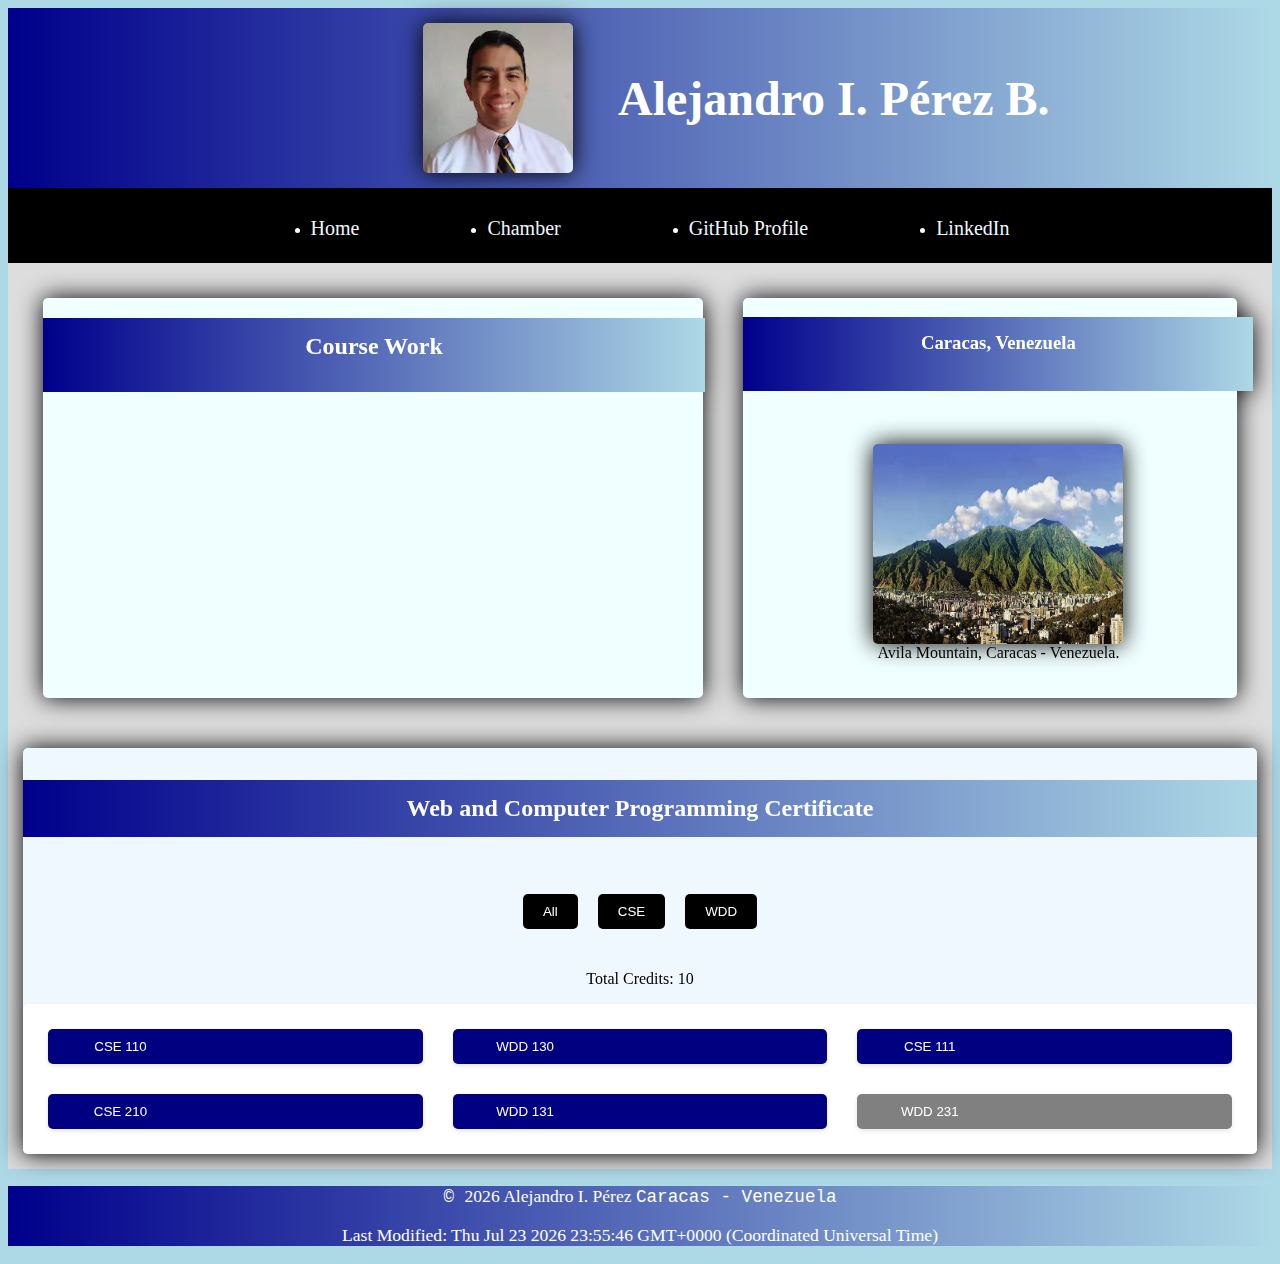
<file: index.html>
<!DOCTYPE html>
<html lang="en">
  <head>
    <meta charset="UTF-8" />
    <meta name="viewport" content="width=device-width, initial-scale=1.0" />
    <title>
      WDD 231 - Home Page (Web Fronted Development I) - Alejandro I. Pérez B.
    </title>
    <meta name="author" content="Alejandro I. Pérez" />
    <meta
      name="description"
      content="WDD 231 - Web Frontend Development I - Alejandro Isaac Pérez Brito, I am currently study my major in Professional Study at BYU-Idaho through BYU Pathway Worldwide to get a new career with the English Language and Software Development."
    />
    <style>
      @import url("https://fonts.googleapis.com/css2?family=Great+Vibes&family=Merriweather:ital,wght@0,300;0,400;0,700;0,900;1,300;1,400;1,700;1,900&family=Playfair+Display:ital,wght@0,400..900;1,400..900&display=swap");
    </style>
    <link rel="stylesheet" href="styles/index.css" />
    <link rel="stylesheet" href="styles/index-large.css" />
    <link rel="icon" sizes="48x48" href="favicon.ico" />
  </head>
  <body>
    <header>
      <div class="card">
        <img
          src="images/image1.2.jpg.webp"
          alt="Hello, my name is Alejandro Pérez"
          width="150"
          height="150"
        />
        <h1>Alejandro I. Pérez B.</h1>
      </div>
      <div class="box1">
        <nav class="navbar">
          <ul>
            <li>
              <a
                href="https://byui-cse.github.io/wdd231-ww-course/week01/assignment-01.html"
                title="Home"
                >Home</a
              >
            </li>
            <li><a href="#" title="Chamber">Chamber</a></li>
            <li>
              <a href="https://github.com/Alebproject32" title="GitHub Profile"
                >GitHub Profile</a
              >
            </li>
            <li>
              <a
                href="https://www.linkedin.com/in/alejandro-isaac-p%C3%A9rez-brito-755293157/"
                title="Linkedln"
                >LinkedIn</a
              >
            </li>
          </ul>
        </nav>
      </div>
    </header>
    <main>
      <div class="container1">
        <section class="card2">
          <h2>Course Work</h2>
          <nav>
            <menu>
              <li></li>
              <li></li>
              <li></li>
            </menu>
          </nav>
        </section>
        <section class="card3">
          <h3>Caracas, Venezuela</h3>
          <figure>
            <img
              src="images/Avila-Mountain.webp"
              alt="Avila Mountain"
              width="250"
              height="200"
            />
            <figcaption>Avila Mountain, Caracas - Venezuela.</figcaption>
          </figure>
        </section>
      </div>
      <div class="container2">
        <section class="card4">
          <h4>Web and Computer Programming Certificate</h4>
          <div class="filters" id="filter-courses">
            <button id="all-btn">All</button>
            <button id="cse-btn">CSE</button>
            <button id="wdd-btn">WDD</button>
          </div>
          <p>Total Credits: <span id="totalCredits">0</span></p>
          <div class="course-card" id="courseContainer">
            <button id="cse-110">CSE 110</button>
            <button id="wdd-130">WDD 130</button>
            <button id="cse-111">CSE 111</button>
            <button id="cse-210">CSE 210</button>
            <button id="wdd-131">WDD 131</button>
            <button id="wdd-231">WDD 231</button>
          </div>
        </section>
      </div>
    </main>
    <footer class="card">
      <p>
        <code>&#169; </code><span id="currentYear"></span>
        <script>
          document.addEventListener("DOMContentLoaded", function () {
            var currentYear = new Date().getFullYear();
            document.getElementById("currentYear").textContent = currentYear;
          });
        </script>
        Alejandro I. Pérez <code>Caracas - Venezuela</code>
      </p>
      <p id="lastModified"></p>
      <script>
        document.addEventListener("DOMContentLoaded", function () {
          var date = new Date(document.lastModified);
          document.getElementById("lastModified").textContent =
            "Last Modified: " + date;
        });
      </script>
    </footer>
    <script src="scripts/index.js" defer></script>
  </body>
</html>
</file>
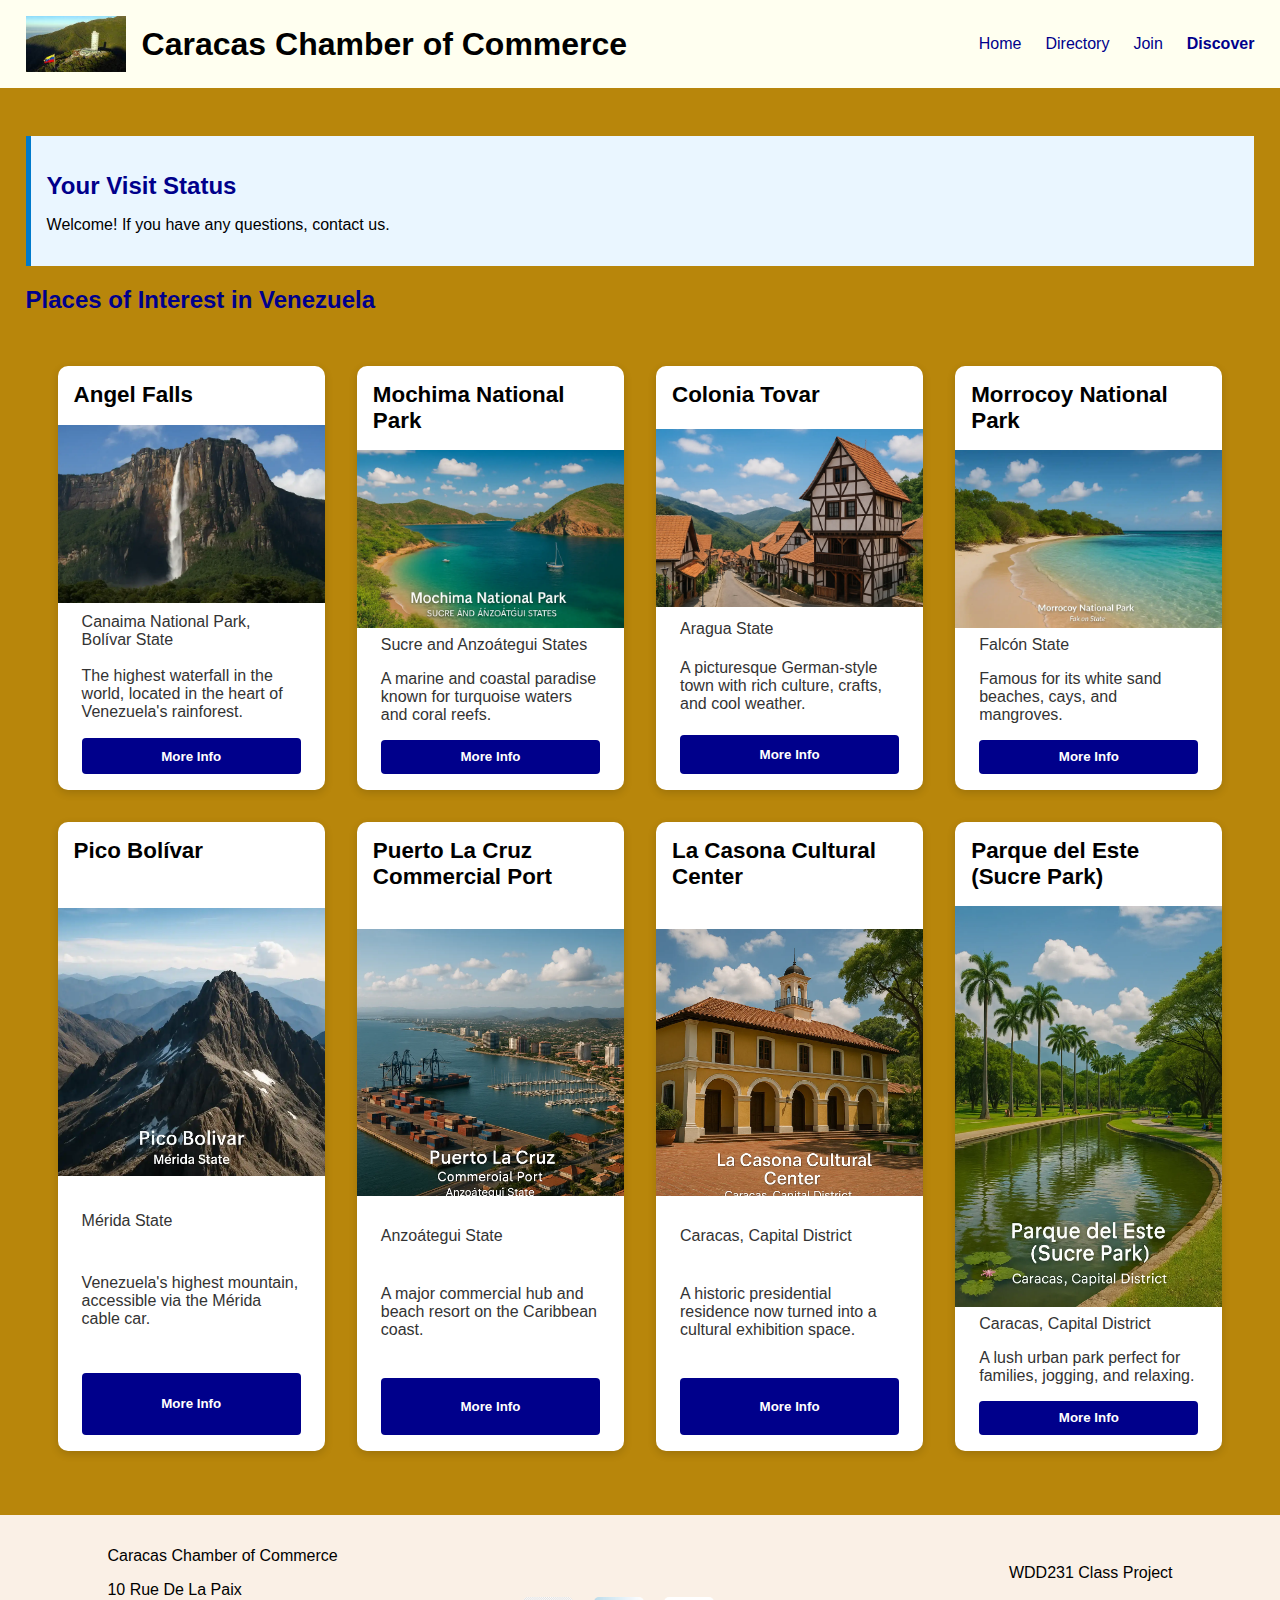
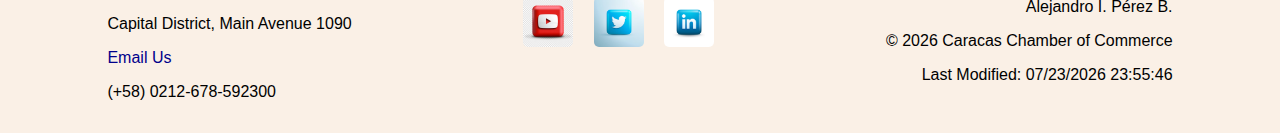
<file: chamber/discover.html>
<!DOCTYPE html>
<html lang="en">
  <head>
    <meta charset="UTF-8" />
    <meta name="viewport" content="width=device-width, initial-scale=1.0" />
    <title>Discover Venezuela - Caracas Chamber of Commerce</title>
    <meta
      name="description"
      content="Explore Venezuela's top tourist and commercial attractions with the Caracas Chamber of Commerce."
    />
    <meta name="author" content="Alejandro I. Pérez B." />
    <link rel="icon" href="images/favicon.ico" type="image/x-icon" />

    <!-- Base stylesheets -->
    <link rel="stylesheet" href="styles/small_home.css" />
    <link rel="stylesheet" href="styles/larger_home.css" />
    <!-- Discover-specific responsive styles -->
    <link rel="stylesheet" href="styles/small_discover.css" />
    <link
      rel="stylesheet"
      href="styles/medium_discover.css"
      media="(min-width: 641px) and (max-width: 1024px)"
    />
    <link
      rel="stylesheet"
      href="styles/larger_discover.css"
      media="(min-width: 1025px)"
    />

    <!-- Open Graph Meta -->
    <meta property="og:title" content="Discover Venezuela - Caracas Chamber" />
    <meta
      property="og:description"
      content="Discover tourist and business hotspots across Venezuela."
    />
    <meta
      property="og:image"
      content="https://www.Alebproject32.github.io/wdd231/chamber/images/chamber_commerce_1.jpg"
    />
    <meta
      property="og:url"
      content="https://www.Alebproject32.github.io/wdd231/discover.html"
    />
  </head>
  <body>
    <header>
      <div class="logo">
        <img
          src="images/chamber-commercer_2.jpeg"
          alt="Chamber of Commerce Logo"
        />
        <h1>Caracas Chamber of Commerce</h1>
      </div>
      <nav class="main-nav">
        <button id="menuBtn">☰</button>
        <ul class="navigation">
          <li><a href="index.html">Home</a></li>
          <li><a href="directory.html">Directory</a></li>
          <li><a href="join.html">Join</a></li>
          <li><a href="discover.html" class="active">Discover</a></li>
        </ul>
      </nav>
    </header>

    <main class="discover-main">
      <!-- Sidebar to show visit status -->
      <aside class="sidebar-message">
        <section class="visit-message-card">
          <h2>Your Visit Status</h2>
          <p id="visitMessage"></p>
        </section>
      </aside>

      <!-- Section to display tourist/commercial cards -->
      <section class="places-of-interest">
        <h2>Places of Interest in Venezuela</h2>
        <div id="cards-container" class="cards-grid">
          <!-- Cards will be dynamically generated using JavaScript -->
        </div>
      </section>
    </main>

    <footer>
      <div class="footer-info">
        <p>Caracas Chamber of Commerce</p>
        <p>10 Rue De La Paix</p>
        <p>Capital District, Main Avenue 1090</p>
        <p>
          <a href="mailto:caracaschamber360@commerce.org">Email Us</a>
        </p>
        <p>(+58) 0212-678-592300</p>
      </div>
      <div class="footer-social">
        <a href="https://www.youtube.com/" target="_blank">
          <img src="images/youtube_botton.webp" alt="YouTube" />
        </a>
        <a href="https://www.twitter.com/" target="_blank">
          <img src="images/twitter_botton.avif" alt="Twitter" />
        </a>
        <a href="https://www.linkedIn.com/" target="_blank">
          <img src="images/linkedin_botton.avif" alt="LinkedIn" />
        </a>
      </div>
      <div class="footer-meta">
        <p>WDD231 Class Project</p>
        <p>Alejandro I. Pérez B.</p>
        <p>© <span id="year"></span> Caracas Chamber of Commerce</p>
        <p>Last Modified: <span id="lastModified"></span></p>
      </div>
    </footer>

    <!-- JavaScript to handle visit tracking and card population -->
    <script src="scripts/discover.js" defer></script>
    <script>
      // Footer year and last modified date
      document.getElementById("lastModified").textContent =
        document.lastModified;
      document.getElementById("year").textContent = new Date().getFullYear();

      // Responsive menu toggle
      const menuBtn = document.getElementById("menuBtn");
      const navigation = document.querySelector(".navigation");

      menuBtn.addEventListener("click", () => {
        navigation.classList.toggle("open");
        menuBtn.classList.toggle("open");
      });
    </script>
  </body>
</html>
</file>
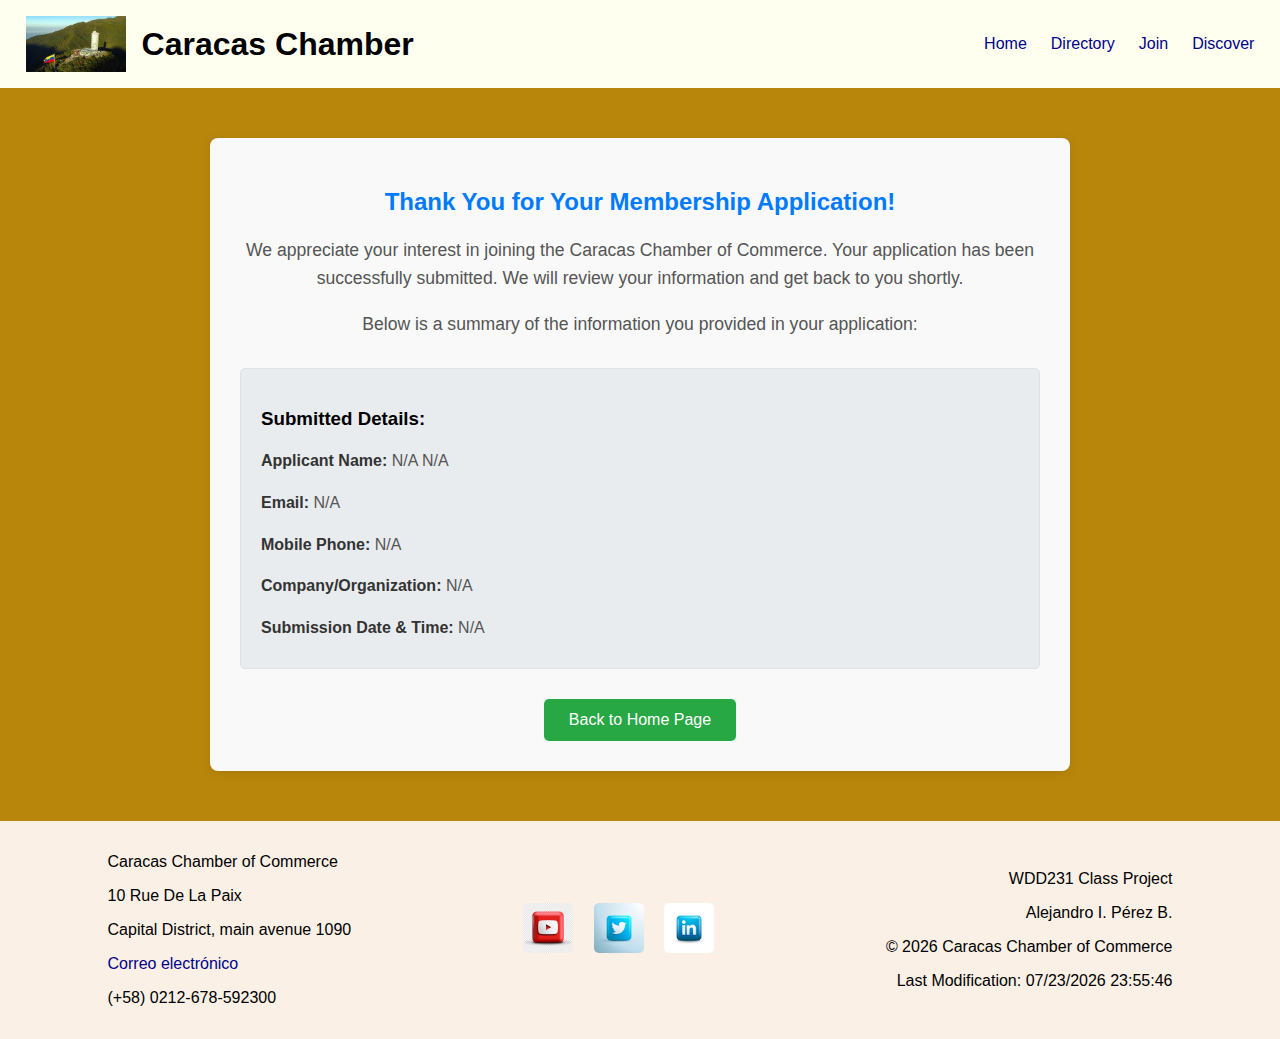
<file: chamber/thankyou.html>
<!DOCTYPE html>
<html lang="en">
  <head>
    <meta charset="UTF-8" />
    <meta name="viewport" content="width=device-width, initial-scale=1.0" />
    <title>Thank You for Your Application - Caracas Chamber</title>
    <meta
      name="description"
      content="Thank you for your membership application to the Caracas Chamber of Commerce."
    />
    <meta name="author" content="Alejandro I. Pérez B." />
    <link rel="icon" href="images/favicon.ico" type="image/x-icon" />

    <link rel="stylesheet" href="styles/small_home.css" />
    <link rel="stylesheet" href="styles/larger_home.css" />
    <link rel="stylesheet" href="styles/thankyou.css" />
    <meta property="og:title" content="Thank You for Your Application" />
    <meta
      property="og:description"
      content="Your membership application to the Caracas Chamber of Commerce has been submitted."
    />
    <meta
      property="og:image"
      content="https://www.Alebproject32.github.io/wdd231/chamber/images/chamber_commerce_1.jpg"
    />
    <meta
      property="og:url"
      content="https://www.Alebproject32.github.io/wdd231/thankyou.html"
    />
  </head>
  <body>
    <header>
      <div class="logo">
        <img
          src="images/chamber-commercer_2.jpeg"
          alt="Caracas Chamber of Commerce Logo"
        />
        <h1>Caracas Chamber</h1>
      </div>
      <nav class="main-nav">
        <button id="menuBtn">☰</button>
        <ul class="navigation">
          <li><a href="index.html">Home</a></li>
          <li><a href="directory.html">Directory</a></li>
          <li><a href="join.html">Join</a></li>
          <li><a href="discover.html">Discover</a></li>
        </ul>
      </nav>
    </header>

    <main class="thankyou-main">
      <h2>Thank You for Your Membership Application!</h2>
      <p>
        We appreciate your interest in joining the Caracas Chamber of Commerce.
        Your application has been successfully submitted. We will review your
        information and get back to you shortly.
      </p>
      <p>
        Below is a summary of the information you provided in your application:
      </p>

      <div class="submitted-info">
        <h3>Submitted Details:</h3>
        <p>
          <strong>Applicant Name:</strong>
          <span id="displayFirstName"></span> <span id="displayLastName"></span>
        </p>
        <p><strong>Email:</strong> <span id="displayEmail"></span></p>
        <p><strong>Mobile Phone:</strong> <span id="displayPhone"></span></p>
        <p>
          <strong>Company/Organization:</strong>
          <span id="displayOrgName"></span>
        </p>
        <p>
          <strong>Submission Date & Time:</strong>
          <span id="displayTimestamp"></span>
        </p>
      </div>

      <a href="index.html" class="back-home-button">Back to Home Page</a>
    </main>

    <footer>
      <div class="footer-info">
        <p>Caracas Chamber of Commerce</p>
        <p>10 Rue De La Paix</p>
        <p>Capital District, main avenue 1090</p>
        <p>
          <a href="mailto:caracaschamber360@commerce.org">Correo electrónico</a>
        </p>
        <p>(+58) 0212-678-592300</p>
      </div>
      <div class="footer-social">
        <a href="https://www.youtube.com/" target="_blank"
          ><img src="images/youtube_botton.webp" alt="YouTube"
        /></a>
        <a href="https://www.twitter.com/" target="_blank"
          ><img src="images/twitter_botton.avif" alt="Twitter"
        /></a>
        <a href="https://www.linkedIn.com/" target="_blank"
          ><img src="images/linkedin_botton.avif" alt="LinkedIn"
        /></a>
      </div>
      <div class="footer-meta">
        <p>WDD231 Class Project</p>
        <p>Alejandro I. Pérez B.</p>
        <p>© <span id="year"></span> Caracas Chamber of Commerce</p>
        <p>Last Modification: <span id="lastModified"></span></p>
      </div>
    </footer>

    <script src="scripts/thankyou.js" defer></script>
    <script src="scripts/home.js" defer></script>
  </body>
</html>
</file>
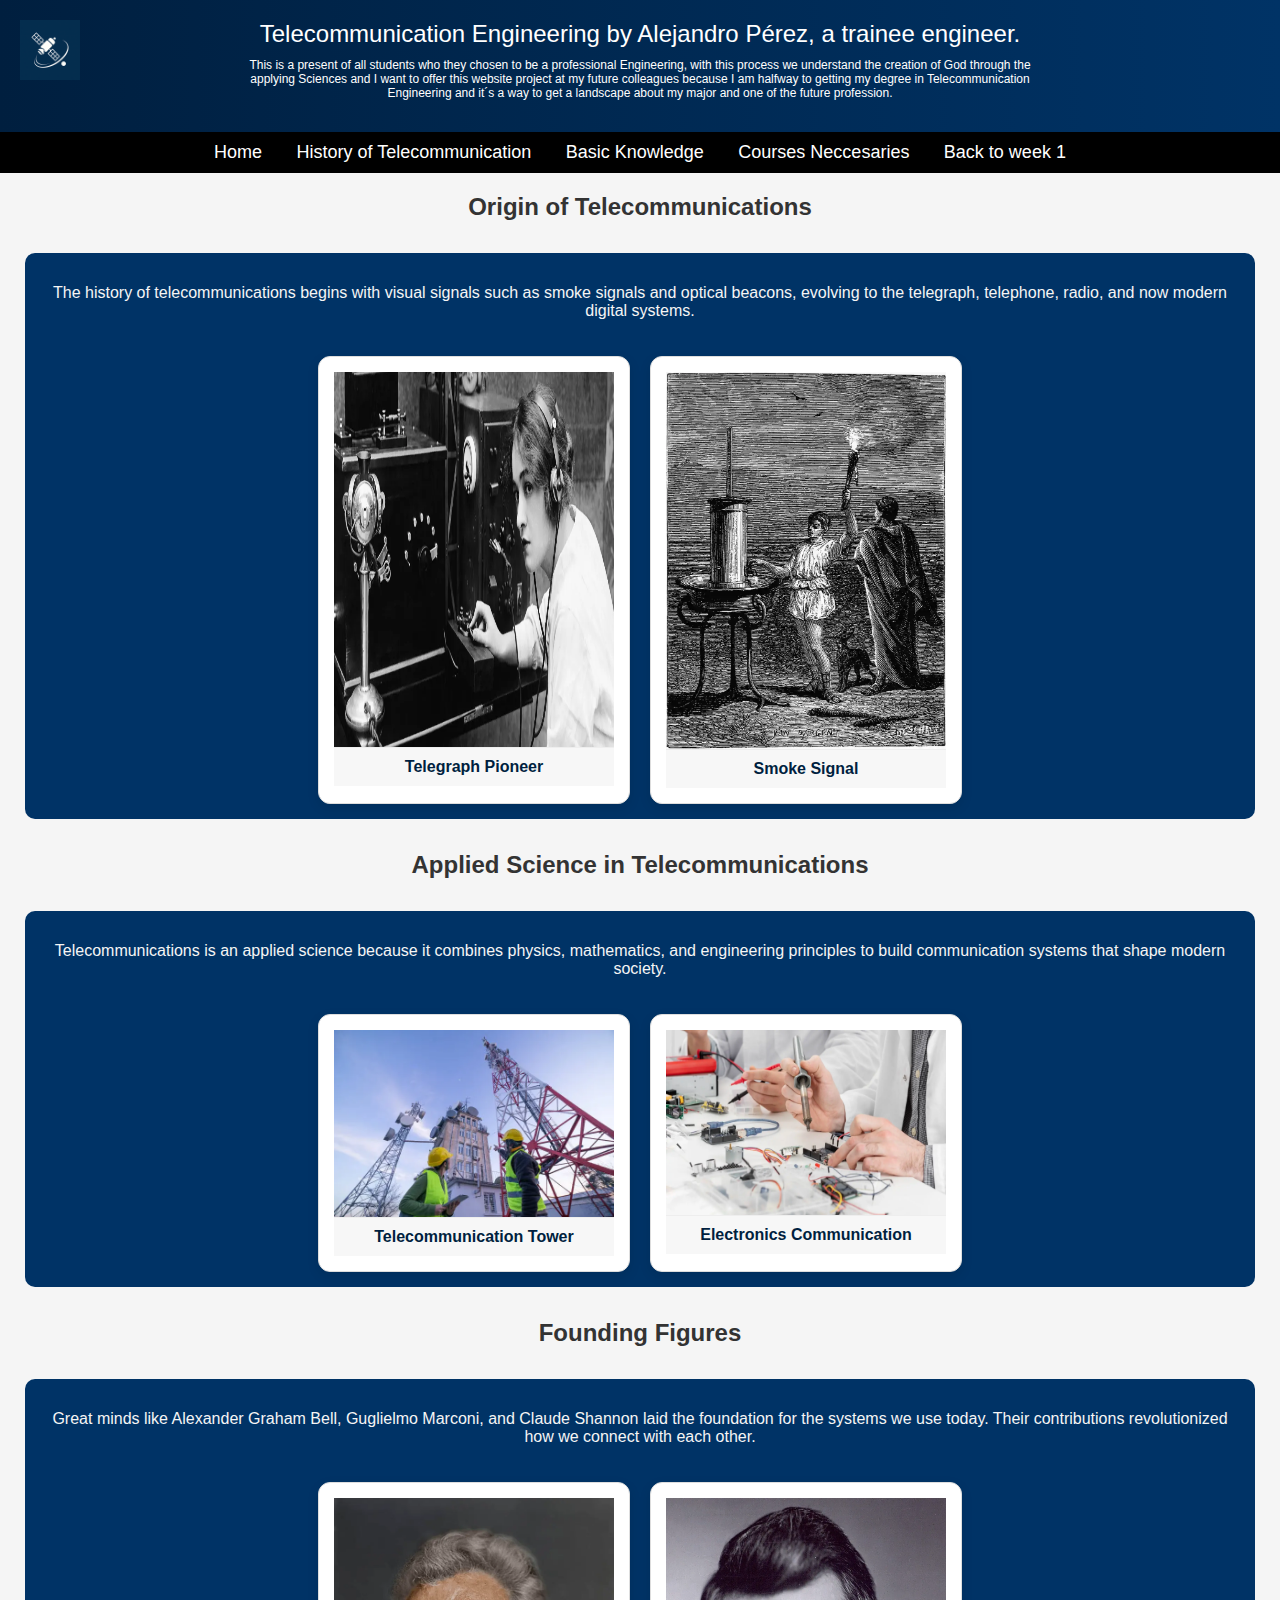
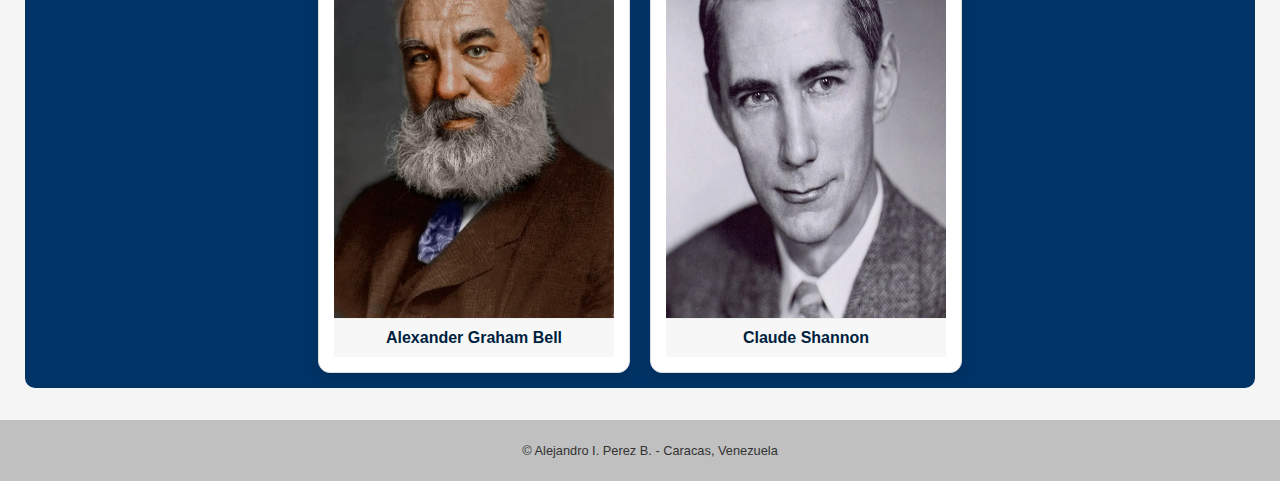
<file: finalproject/history.html>
<!DOCTYPE html>
<html lang="en">
  <head>
    <meta charset="UTF-8" />
    <meta name="viewport" content="width=device-width, initial-scale=1.0" />
    <title>History of Telecommunication</title>
    <meta
      name="description"
      content="History of Telecommunication is my second link in my website and final project located in the nav bar showing a brief explanation about Telecommunication, following in the course Web Frontend Development I from BYU-Idaho."
    />
    <meta name="author" content="Alejandro I. Pérez B." />
    <link rel="icon" href="images/favicon_telecom.ico" type="image/x-icon" />
    <link
      rel="stylesheet"
      href="styles/small.css"
      media="only screen and (max-width: 480px)"
    />
    <link
      rel="stylesheet"
      href="styles/medium.css"
      media="only screen and (min-width: 481px) and (max-width: 768px)"
    />
    <link
      rel="stylesheet"
      href="styles/larger.css"
      media="only screen and (min-width: 769px)"
    />
  </head>
  <body>
    <header>
      <img src="images/logo.png" alt="Site Logo" loading="lazy" class="logo" />
      <h1>
        Telecommunication Engineering by Alejandro Pérez, a trainee engineer.
      </h1>
      <p class="intro">
        This is a present of all students who they chosen to be a professional
        Engineering, with this process we understand the creation of God through
        the applying Sciences and I want to offer this website project at my
        future colleagues because I am halfway to getting my degree in
        Telecommunication Engineering and it´s a way to get a landscape about my
        major and one of the future profession.
      </p>
    </header>

    <nav>
      <ul>
        <li><a href="index.html">Home</a></li>
        <li><a href="history.html">History of Telecommunication</a></li>
        <li><a href="job.html">Basic Knowledge</a></li>
        <li><a href="study.html">Courses Neccesaries</a></li>
        <li>
          <a href="http://127.0.0.7:5500/wdd231/index.html">Back to week 1</a>
        </li>
      </ul>
    </nav>

    <main>
      <section>
        <h2>Origin of Telecommunications</h2>
        <div class="image-gallery">
          <p>
            The history of telecommunications begins with visual signals such as
            smoke signals and optical beacons, evolving to the telegraph,
            telephone, radio, and now modern digital systems.
          </p>
          <div class="image-card">
            <img
              class="pioneer"
              src="images/telegraph_pioneer.webp"
              alt="Telegraph Pioneer"
              loading="lazy"
            />
            <h4>Telegraph Pioneer</h4>
          </div>
          <div class="image-card">
            <img
              src="images/smoke_signal.webp"
              alt="Smoke Signal"
              loading="lazy"
            />
            <h4>Smoke Signal</h4>
          </div>
        </div>
      </section>

      <section>
        <h2>Applied Science in Telecommunications</h2>
        <div class="image-gallery">
          <p>
            Telecommunications is an applied science because it combines
            physics, mathematics, and engineering principles to build
            communication systems that shape modern society.
          </p>
          <div class="image-card">
            <img
              src="images/telecommunication_tower.webp"
              alt="Telecom Tower"
              loading="lazy"
            />
            <h4>Telecommunication Tower</h4>
          </div>
          <div class="image-card">
            <img
              class="electronics"
              src="images/electronics_communication_engineering.webp"
              alt="Electronics Communication"
              loading="lazy"
            />
            <h4>Electronics Communication</h4>
          </div>
        </div>
      </section>

      <section>
        <h2>Founding Figures</h2>
        <div class="image-gallery">
          <p>
            Great minds like Alexander Graham Bell, Guglielmo Marconi, and
            Claude Shannon laid the foundation for the systems we use today.
            Their contributions revolutionized how we connect with each other.
          </p>
          <div class="image-card">
            <img
              src="images/alexander_graham_bell.webp"
              alt="Alexander Graham Bell"
              loading="lazy"
            />
            <h4>Alexander Graham Bell</h4>
          </div>
          <div class="image-card">
            <img
              class="claude"
              src="images/claude_shannon.webp"
              alt="Claude Shannon"
              loading="lazy"
            />
            <h4>Claude Shannon</h4>
          </div>
        </div>
      </section>
    </main>

    <footer>
      <p>
        &copy; <span id="currentyear"></span> Alejandro I. Perez B. - Caracas,
        Venezuela <span class="flag"></span>
      </p>
      <p id="lastModified"></p>
    </footer>

    <script src="scripts/hero.js" defer></script>
    <script src="scripts/user.js" defer></script>
  </body>
</html>
</file>
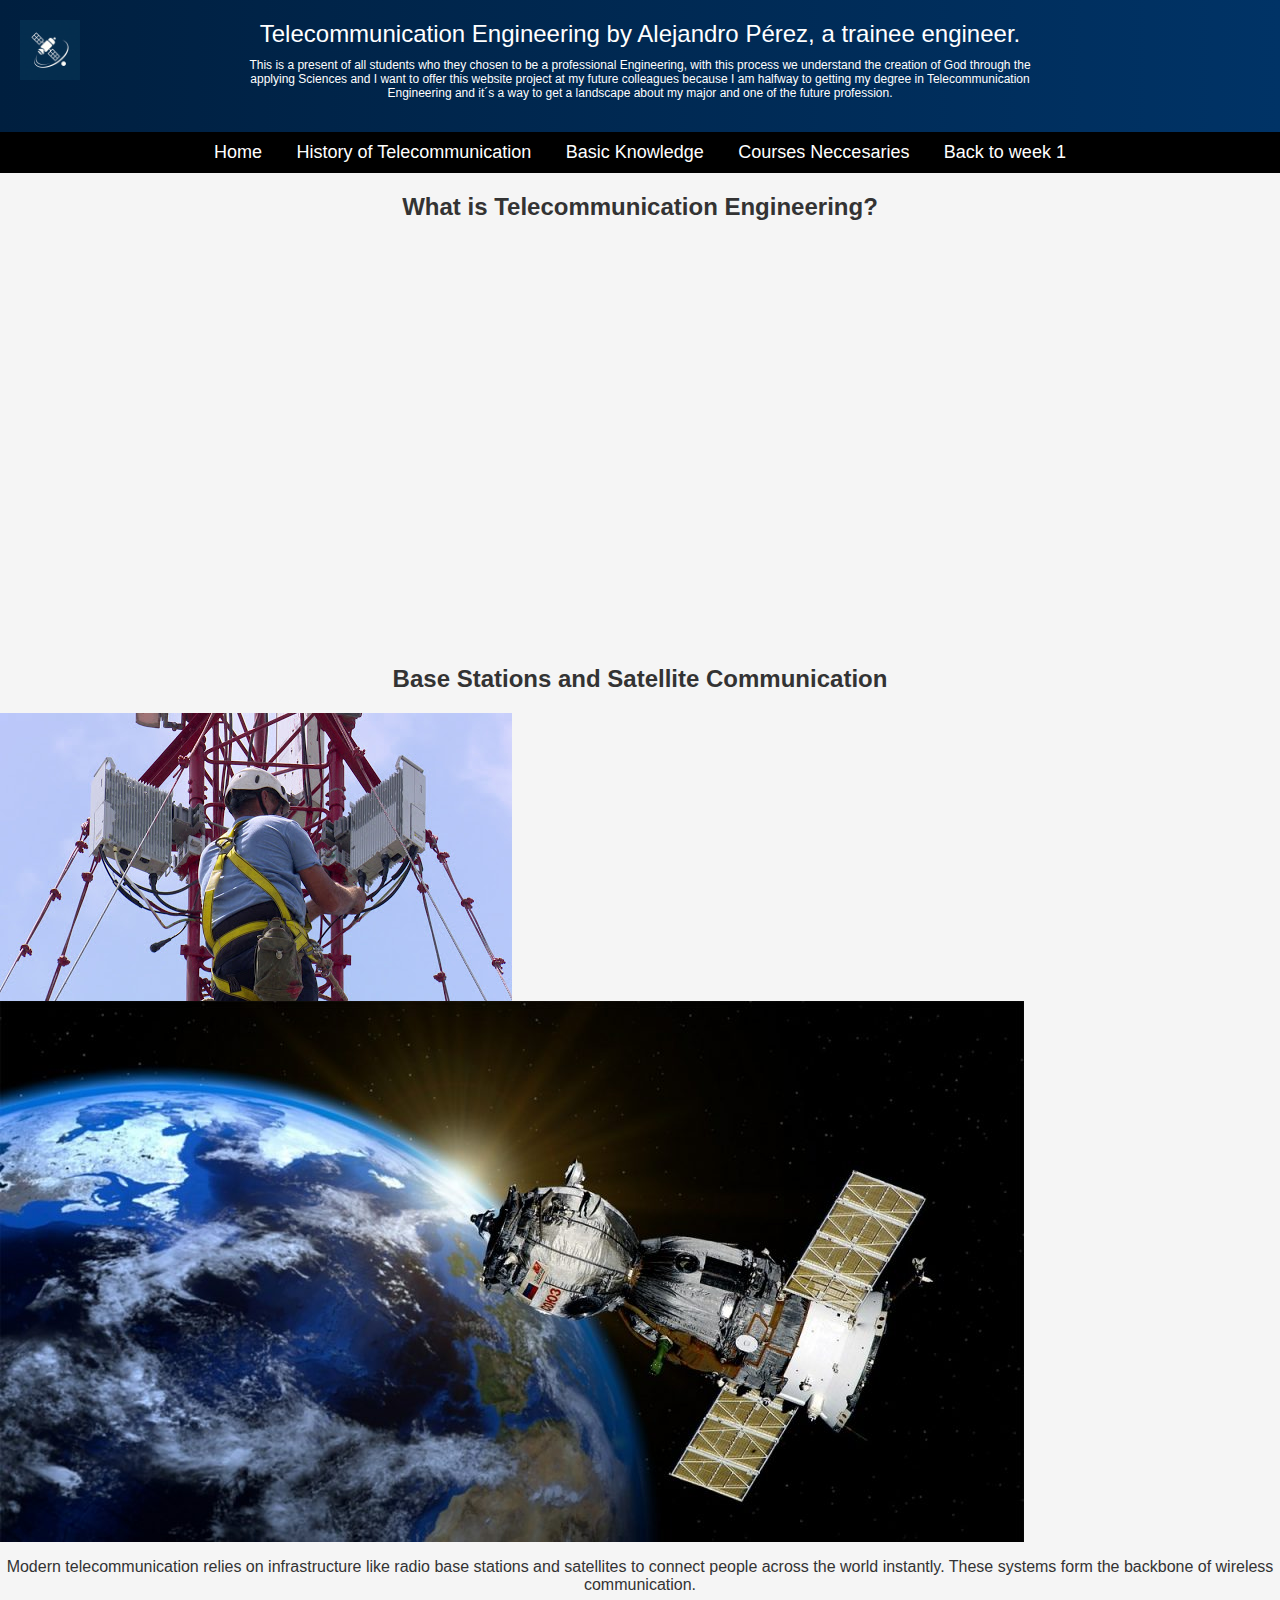
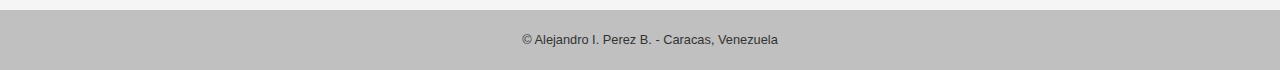
<file: finalproject/job.html>
<!DOCTYPE html>
<html lang="en">
  <head>
    <meta charset="UTF-8" />
    <meta name="viewport" content="width=device-width, initial-scale=1.0" />
    <title>Basic Knowledge</title>
    <meta
      name="description"
      content="Basic Knowledge is my third link in my website and final project that explain the field of work of Technicals and Telecommunication Engineerings, following in the course Web Frontend Development I from BYU-Idaho."
    />
    <meta name="author" content="Alejandro I. Pérez B." />
    <link rel="icon" href="images/favicon_telecom.ico" type="image/x-icon" />
    <link rel="stylesheet" href="styles/larger.css" />
  </head>
  <body>
    <header>
      <img src="images/logo.png" alt="Site Logo" class="logo" />
      <h1>
        Telecommunication Engineering by Alejandro Pérez, a trainee engineer.
      </h1>
      <p class="intro">
        This is a present of all students who they chosen to be a professional
        Engineering, with this process we understand the creation of God through
        the applying Sciences and I want to offer this website project at my
        future colleagues because I am halfway to getting my degree in
        Telecommunication Engineering and it´s a way to get a landscape about my
        major and one of the future profession.
      </p>
    </header>

    <nav>
      <ul>
        <li><a href="index.html">Home</a></li>
        <li><a href="history.html">History of Telecommunication</a></li>
        <li><a href="job.html">Basic Knowledge</a></li>
        <li><a href="study.html">Courses Neccesaries</a></li>
        <li>
          <a href="http://127.0.0.7:5500/wdd231/index.html">Back to week 1</a>
        </li>
      </ul>
    </nav>

    <main>
      <section>
        <h2>What is Telecommunication Engineering?</h2>
        <iframe
          width="100%"
          height="400"
          src="https://www.youtube.com/embed/2qP0mmZobpY"
          frameborder="0"
          allowfullscreen
        ></iframe>
        <iframe
          width="100%"
          height="400"
          src="https://youtube.com/embed/U6_C7kbJRsE"
          frameborder="0"
          allowfullscreen
        ></iframe>
      </section>

      <section>
        <h2>Base Stations and Satellite Communication</h2>
        <img src="images/radiobase.jpg" alt="Collage of Telecom Systems" />
        <img src="images/satellite.jpg" alt="Collage of Telecom Systems" />
        <p>
          Modern telecommunication relies on infrastructure like radio base
          stations and satellites to connect people across the world instantly.
          These systems form the backbone of wireless communication.
        </p>
      </section>
    </main>
    <footer>
      <p>
        &copy; <span id="currentyear"></span> Alejandro I. Perez B. - Caracas,
        Venezuela <span class="flag"></span>
      </p>
      <p id="lastModified"></p>
    </footer>
  </body>
</html>
</file>
<file: styles/index.css>
:root {
    --font-family-primary: "Playfair Display", serif;
    --font-family-secondary: "Great Vibes", italic;
    --background-color-primary: lightblue;
    --background-color-secondary: #ddd;
    --background-color-third: azure;
    --background-gradient-fourth: linear-gradient(
        to right,
        darkblue 0%,
        lightblue 100%
    );
    --card-color: blue;
    
}

@media only screen and (max-width: 768px) {
    

    body {
        background-color: var(--background-color-primary);
        color: white;
        margin: 0;
        padding: 0;
        font-size: 16px;
    }

    header {
        background: var(--background-gradient-fourth);
        padding: 10px;
        text-align: center;
    }

    .card {
        background: var(--background-gradient-fourth);
        display: flex;
        flex-direction: column;
        align-items: center;
        padding: 15px;
        text-align: center;
    }

    h1 {
        font-family: var(--font-family-secondary);
        font-size: 2rem;
    }

    h1, h2, h3, h4 {
        text-align: center;
        padding: 10px;
        margin: 0;
    }

    div {
        display: flex;
        flex-direction: column;
        align-items: center;
        padding: 15px;
    }

    img {
        display: block;
        margin: 0 auto;
        border-radius: 5px;
        filter: drop-shadow(0 0 12px #000);
        width: 100%;
        max-width: 300px;
    }

    .card3 img {
        margin: 0 auto;
    }

    figcaption {
        color: #000;
        text-align: center;
        font-stretch: expanded;
    }

    nav ul  {
        padding: 0;
        display: flex;
        flex-direction: column;
        align-items: center;
    }

    nav ul li a {
        color: aliceblue;
        font-family: var(--font-family-primary);
        font-size: 1.2rem;
        text-decoration: none;
        padding: 10px;
        width: 100%;
        text-align: center;
    }

    .navbar {
        justify-content: center;
        display: flex;
        width: 100%;
        flex-wrap: wrap;
    }

    .navbar ul li {
        display: flex;
        flex-direction: column;
        gap: 1rem;
        margin: 0;
    }

    .box1 ul li a:hover {
        background: orangered;
        filter: drop-shadow(0 0 8px #ddd);
        transition: 0.5s;
    }

    .box1 {
        background-color: black;
        width: 100%;
    }

    .container1, .container2 {
        background-color: var(--background-color-secondary); 
        padding: 10px;
    }

    .card2, .card3 {
        background-color:var(--background-color-third);
        width: 100%;
        margin: 10px 0;
        border-radius: 5px;
        filter: drop-shadow(0 0 12px #000);
        display: flex;
        flex-direction: column;
        align-items: center;
        text-align: center;
        padding: 15px;
    }

    .card2 h2 {
        width: 100%;
    }

    .card2 nav li {
        display: block;
        color: #000;
    }

    .card3 h3 {
        width: 100%;
    }

    .card4 button { 
        margin: 10px; 
        padding: 10px 20px; 
        background-color: black; 
        color: white; 
        border: none; 
        border-radius: 5px; 
        cursor: pointer; 
        text-align: center;
    } 

    .container2 .card4 div .totalCredits p {
        color: #000;
    }

    .courses button {
        text-align: center;
        background-color: gray;
    } 

    .course-card, button {
        text-align: center;
    } 

    .card4 button:hover { 
        background-color: chocolate; 
    } 

    p {
        color: #000;
    }

    .container2, p {
        text-align: center;
        align-items: center;
    }
    
    
    .course-card { 
        display: grid; 
        grid-template-columns: repeat(3, 1fr);
        grid-gap: 10px; 
        justify-content: center;
        background-color: white; 
        border-radius: 5px; 
        box-shadow: 0 2px 5px rgba(0,0,0,0.1);
    } 
    
    footer {
        background: var(--background-gradient-fourth);
        text-align: center;
        font-family: var(--font-family-primary);
        font-size: 1.1rem;
        padding: 10px;
    }
}
</file>
<file: styles/index-large.css>
@media only screen and (min-width: 768px) {
    :root {
        --background-gradient-fourth: linear-gradient(
            to right,
            darkblue 0%,
            lightblue 100%
            );
        --card-color: blue;
        
    }
    
    .card {
        background: var(--background-gradient-fourth);
    }
    
    body {
        background-color: lightblue;
        color: white;
    }
    
    h1 {
        font-size: 3rem;
    }
    
    h1, h2, h3, h4 {
        text-align: center;
        padding: 15px;
    }
    
    div {
        display: flex;
        align-items: center;
        padding: 15px;
    }
    
    img {
        display: block;
        margin-left: 400px;
        margin-right: 30px;
        border-radius: 5px;
        filter: drop-shadow(0 0 12px #000);
    }
    
    .card3 img {
        margin-left: 90px;
        margin-right: 90px;
    }
    
    figcaption {
        color: #000;
        text-align: center;
        font-stretch: expanded;
    }
    
     nav ul li a {
        color: aliceblue;
        font-size: 20px;
        text-decoration: none;
        justify-content: space-around;
        text-align: center;
    }
    
    .navbar {
        justify-content: center;
        display: flex;
        width: 100%;
        height: 45px;
        flex-wrap: wrap;
    }
    
    .navbar ul {
        display: flex;
        gap: 8rem;
        margin-top: 14px;
    }
    
    
    
     .box1 ul li a:hover{
        background: orangered;
        filter: drop-shadow(0 0 8px #ddd);
        transition: 0.5s;
     }
    
    .box1 {
        background-color: black;
    }
    
    
    .container1, .container2 {
        background-color: #ddd; 
    }
    
    
    .card2 {
        background-color: azure;
        width: 400%;
        height: 400px;
        margin: 20px;
        border-radius: 5px;
        filter: drop-shadow(0 0 12px #000);
    }
    
    .card2 h2 {
        display: grid;
        height: 20%;
        width: 95.7%;
    }
    
    .card2 nav menu li {
        display: grid;
        color: #000;
    }
    
    .card3 {
        background-color: azure;
        width: 40%;
        height: 400px;
        margin: 20px;
        border-radius: 5px;
        filter: drop-shadow(0 0 12px #000);
    }
    
    .card3 h3 {
        display: grid;
        height: 40%;
        width: 94.1%;
    }
    
    .card2, .card3 {
        display: grid;
        gap: 20px;
    } 
    
    .card4 h4 {
        font-size: 1.5rem;
        background: var(--background-gradient-fourth);
    }
    .container2 {
        display: grid;
    }
    .card4 {
        width: auto;
        height: auto;
        background-color:aliceblue;
        filter: drop-shadow(0 0 12px #000);
        border-radius: 5px;
    }
    
   .card4 button { 
        margin: 10px; 
        padding: 10px 20px; 
        background-color: black; 
        color: white; 
        border: none; 
        border-radius: 5px; 
        cursor: pointer; 
        text-align: center;
    } 

     .card4, .filters, .courses, button {
        justify-content: center;
        align-items: center;
        text-align: center;
     }


     div p {
        color: #000;
     }

    .courses button {
        text-align: center;
        background-color: gray;
    } 

    .card4 button:hover { 
        background-color: chocolate; 
    } 
    
    .container2, p {
        text-align: center;
        align-items: center;
    }
     
    .course-card { 
        display: grid; 
        grid-template-columns: repeat(3, 1fr);
        grid-gap: 10px; 
        text-align: center;
        justify-content: center;
        background-color: white; 
        border-radius: 5px; 
        box-shadow: 0 2px 5px rgba(0,0,0,0.1); 
        
    } 
    
    
    
    h2, h3 {
        background: var(--background-gradient-fourth) ;   
    }
    
    footer {
        background: var(--background-gradient-fourth);
        text-align: center;
        font-size: 1.1rem;
        
    }
}
</file>
<file: chamber/styles/small_home.css>
@media (max-width: 768px) {
    /* General Styles for Small Screens */
    :root {
        --weathered-bronze: #B8860B; /* Weathered Bronze */
        --cobalt-blue: #00008B; /* Cobalt Blue for links */
        --black: #000000; /* Black as default text color */
        --white: #fffff0; /* White */
        --smoke-white: #f9f9f9; /* Smoke white */
        --light-brown: #faf0e6; /* Light Brown */
        --light-gray: #ddd; /* Light Gray */
        --light-gray-2: #ccc; /* Light Gray 2 */
        --gray: #808080; /* Gray */
    }

    body {
        font-family: sans-serif; /* Choose your planned font family */
        background-color: var(--weathered-bronze); /* Weathered Bronze */
        color: var(--black); /* Black as default text color */
        margin: 0;
        display: flex;
        flex-direction: column;
        min-height: 100vh;
    }

    a {
        color: var(--cobalt-blue); /* Cobalt Blue for links */
        text-decoration: none;
    }

    a:hover {
        text-decoration: underline;
    }

    .active {
        font-weight: bold;
    }

    /* Header for Small Screens */
    header {
        background-color: var(--white); /* Marfil */
        color: var(--black); /* Black header text */
        position: relative;
        display: flex;
        flex-direction: column;
        align-items: flex-start;
        padding: 1rem 2vw;
    }

    .main-heading {
        left: 120px; 
        font-size: 1.5rem; 
        max-width: calc(100% - 130px);
    }

    .logo {
        display: flex;
        align-items: center;
        margin-bottom: 1rem; /* Space between logo and nav on small screens */
    }

    .logo img {
        max-width: 100px; /* Adjust as needed */
        height: auto;
        margin-right: 1rem;
        order: 0;
    }


    .logo h1 {
        font-size: 1.2rem; /* Adjust logo text size for smaller screens */
        order: 0; 
        margin: 0;
    }

    /* Navigation for Small Screens */
    .main-nav {
        width: 100%;
        justify-content: flex-end;
    }

    .navigation {
        display: none;
        flex-direction: column;
        width: 100%;
        background-color: var(--light-brown);
        position: absolute;
        top: 60px; /* Adjust based on header height */
        left: 0;
        z-index: 10;
        border-bottom: 1px solid var(--light-gray-2);
    }

    .navigation.open {
        display: flex;
    }

    .navigation li {
        margin-left: 0;
        border-bottom: 1px solid var(--light-gray);
    }

    .navigation li a {
        padding: 0.75rem 2vw;
    }

    #menuBtn {
        display: block;
        font-size: 1.5rem;
        background: none;
        border: none;
        cursor: pointer;
    }

    #menuBtn.open::before {
        content: 'X'; /* Change to 'X' when open */
    }

    /* Main Content for Small Screens */
    main {
        padding: 2rem 2vw;
        flex-grow: 1;
    }

    .hero {
        position: relative;
        margin-bottom: 2rem;
        overflow: hidden;
    }

    .hero img {
        display: block;
        width: 100%;
        height: auto;
        max-height: 300px; /* Adjust as needed */
        object-fit: cover;
    }

    .keynote-button {
        position: absolute;
        bottom: 1rem;
        right: 1rem;
        background-color: var(--light-gray);
        color: var(--cobalt-blue);
        border: none;
        padding: 0.75rem 1.5rem;
        cursor: pointer;
        border-radius: 5px;
        font-weight: bold;
        z-index: 10;
    }

    .home-grid {
        display: flex;
        gap: 1rem;
        margin-top: 1rem;
        flex-direction: column; /* Stack items vertically on small screens */
    }

    .home-grid > div {
        background-color: var(--smoke-white);
        border-radius: 5px;
        border: 1px solid var(--light-gray);
        padding: 1.5rem;
        flex: 0 0 auto; /* Prevent expansion in column layout */
        width: 100%; /* Take full width */
        min-width: auto;
    }

    .home-grid > div h2 {
        background-color: var(--light-brown);
        color: var(--black);
        padding: 0.5rem;
        border-radius: 3px;
        margin-top: 0;
        margin-bottom: 1rem;
        display: inline-block;
    }

    .home-grid h2 {
        overflow: hidden;
    }

    .home-grid .events h2 {
        margin-top: -1rem;
        padding-top: 0.5rem;
        background-color: var(--light-brown);
        color: var(--black);
        padding-left: 0.5rem;
        padding-right: 0.5rem;
        border-radius: 3px;
        margin-bottom: 1rem;
        display: inline-block;
        position: relative;
        z-index: 1;
    }

    main h2 {
        color: var(--cobalt-blue); /* Cobalt Blue for main headings */
    }

    .directory-grid {
        display: grid;
        grid-template-columns: 1fr; /* Single column for small screens */
        gap: 1rem;
        margin-top: 1rem;
    }

    .directory-view {
        margin-top: 2rem;
    }

    .view-buttons {
        display: flex;
        gap: 1rem;
        margin-bottom: 1rem;
    }

    .view-buttons button {
        padding: 0.75rem 1.5rem;
        border: 1px solid var(--light-gray-2);
        border-radius: 5px;
        cursor: pointer;
        background-color: var(--smoke-white);
    }

    .view-buttons button.active {
        background-color: #e0e0e0;
        font-weight: bold;
    }

    .member-card {
        background-color: var(--white);
        border: 1px solid var(--light-gray);
        border-radius: 5px;
        padding: 1rem;
        text-align: center;
    }

    .member-card p a {
        overflow-wrap: break-word;
        word-break: break-all;
        display: block;
    }

    .member-list-item p a {
        overflow-wrap: break-word;
        word-break: break-all;
        display: block;
    }

    .member-card img {
        max-width: 100%;
        height: auto;
        margin-bottom: 0.5rem;
    }

    .member-card h3 {
        margin-top: 0;
        margin-bottom: 0.5rem;
        color: var(--cobalt-blue); /* Cobalt Blue */
    }

    .member-list-view {
        display: flex;
        flex-direction: column;
        gap: 1rem;
    }

    .member-list-item {
        background-color: var(--white);
        border: 1px solid var(--light-gray);
        border-radius:5px;
    }

    footer {
    background-color: var(--light-brown); /* Marfil footer */
    color: var(--black); /* Black footer text */
    padding: 1rem 2vw;
    display: flex;
    flex-direction: column; /* Stack blocks on small screens */
    align-items: center; /* Center content horizontally */
    text-align: center; /* Center text within each block */
    }

    .footer-info, .footer-social, .footer-meta {
        margin-bottom: 1rem; /* Add spacing between blocks */
    }

    .footer-social a img {
        width: 30px; /* Adjust icon size as needed */
        height: 30px;
        margin: 0 0.5rem;
        border-radius: 5px;
        background-color: var(--gray); /* Gray background for icons */
        -webkit-mask-size: cover;
        mask-size: cover;
        -webkit-mask-position: center;
        mask-position: center;
        display: inline-block; /* Prevent icons from stacking */
    }

    .footer-social a:nth-child(1) img {
        background-image: url('../images/youtube_botton.webp');
        background-size: cover; /* Ensure the image covers the background */
        background-repeat: no-repeat;
        background-color: #c4302b; /* YouTube red */
    }

    .footer-social a:nth-child(2) img {
        background-image: url('../images/twitter_botton.avif');
        background-size: cover; /* Ensure the image covers the background */
        background-repeat: no-repeat;
        background-color: #1da1f2; /* Twitter blue */
    }

    .footer-social a:nth-child(3) img {
        background-image: url('../images/linkedin_botton.avif');
        background-size: cover; /* Ensure the image covers the background */
        background-repeat: no-repeat;
        background-color: #0077b5; /* LinkedIn blue */
    }
}
</file>
<file: chamber/styles/larger_home.css>
@media (min-width: 769px) {
    /* General Styles for Larger Screens (over 768px) */
    :root {
        --weathered-bronze: #B8860B; /* Weathered Bronze */
        --cobalt-blue: #00008B; /* Cobalt Blue for links */
        --black: #000000; /* Black as default text color */
        --white: #fffff0; /* White */
        --smoke-white: #f9f9f9; /* Smoke white */
        --light-brown: #faf0e6; /* Light Brown */
        --light-gray: #ddd; /* Light Gray */
        --light-gray-2: #ccc; /* Light Gray 2 */
        --gray: #808080; /* Gray */
    }

    body {
        font-family: sans-serif; /* Choose your planned font family */
        background-color: var(--weathered-bronze); /* Weathered Bronze */
        color: var(--black); /* Black as default text color */
        margin: 0;
        display: flex;
        flex-direction: column;
        min-height: 100vh;
    }

    a {
        color: var(--cobalt-blue); /* Cobalt Blue for links */
        text-decoration: none;
    }

    a:hover {
        text-decoration: underline;
    }

    .active {
        font-weight: bold;
    }

    /* Header for Larger Screens */
    header {
        background-color: var(--white); /* Marfil */
        color: var(--black); /* Black header text */
        display: flex;
        align-items: center;
        justify-content: space-between;
        padding: 1rem 2vw;
    }

    .logo {
        display: flex;
        align-items: center;
    }

    .logo img {
        max-width: 100px; /* Adjust as needed */
        height: auto;
        margin-right: 1rem;
        order: 0;
    }

    .logo h1 {
        order: 1; 
        margin: 0;
    }

    /* Navigation for Larger Screens */
    .main-nav {
        flex-grow: 1;
        display: flex;
        justify-content: flex-end;
    }

    .navigation {
        list-style: none;
        padding: 0;
        margin: 0;
        display: flex !important; /* Force display */
    }

    .navigation li {
        margin-left: 1.5rem;
    }

    .navigation a {
        display: block;
        padding: 0.5rem 0;
    }

    #menuBtn {
        display: none !important; /* Ensure it's hidden on larger screens */
    }

    /* Main Content for Larger Screens */
    main {
        padding: 2rem 2vw;
        flex-grow: 1;
    }

    .hero {
        position: relative;
        margin-bottom: 2rem;
        overflow: hidden;
    }

    .hero img {
        display: block;
        width: 100%;
        height: auto;
        max-height: 300px; /* Adjust as needed */
        object-fit: cover;
    }

    .call-to-action {
        position: absolute;
        bottom: 1rem;
        right: 1rem;
        background-color: var(--light-gray);
        color: var(--cobalt-blue);
        border: none;
        padding: 0.75rem 1.5rem;
        cursor: pointer;
        border-radius: 5px;
        font-weight: bold;
        z-index: 10;
    }

    .home-grid {
        display: flex;
        gap: 1rem;
        margin-top: 1rem;
        flex-wrap: nowrap; /* Keep items in a row on larger screens */
    }

    .home-grid > div {
        background-color: var(--white);
        border-radius: 5px;
        border: 1px solid var(--light-gray);
        padding: 1.5rem;
        flex: 1; /* Distribute space equally */
        min-width: 0; /* Allow shrinking if needed */
    }

    .home-grid > div h2 {
        background-color: var(--light-brown);
        color: var(--black);
        padding: 0.5rem;
        border-radius: 3px;
        margin-top: 0;
        margin-bottom: 1rem;
        display: inline-block;
    }

    .home-grid h2 {
        overflow: hidden;
    }

    .home-grid .events h2 {
        margin-top: 0.2rem;
        padding-top: 0.5rem;
        background-color: var(--light-brown);
        color: var(--black);
        padding-left: 0.5rem;
        padding-right: 0.5rem;
        border-radius: 3px;
        margin-bottom: 1rem;
        display: inline-block;
        position: relative;
        z-index: 1;
    }

    .events p {
        color: var(--cobalt-blue);
        text-align: center;
        text-transform: capitalize;
    }

    main h2 {
        color: var(--cobalt-blue); /* Cobalt Blue for main headings */
    }

    .directory-grid {
        display: grid;
        grid-template-columns: repeat(auto-fit, minmax(300px, 1fr)); /* Adjust minmax as needed */
        gap: 1rem;
        margin-top: 1rem;
    }

    .directory-view {
        margin-top: 2rem;
    }

    .view-buttons {
        display: flex;
        gap: 1rem;
        margin-bottom: 1rem;
    }

    .view-buttons button {
        padding: 0.75rem 1.5rem;
        border: 1px solid var(--light-gray-2);
        border-radius: 5px;
        cursor: pointer;
        background-color: var(--smoke-white);
    }

    .view-buttons button.active {
        background-color: #e0e0e0;
        font-weight: bold;
    }

    .member-card {
        background-color: var(--white);
        border: 1px solid var(--light-gray);
        border-radius: 5px;
        padding: 1rem;
        text-align: center;
    }

    .member-card p a {
        overflow-wrap: break-word;
        word-break: break-all;
        display: block;
    }

    .member-list-item p a {
        overflow-wrap: break-word;
        word-break: break-all;
        display: block;
    }

    .member-card img {
        max-width: 100%;
        height: auto;
        margin-bottom: 0.5rem;
    }

    .member-card h3 {
        margin-top: 0;
        margin-bottom: 0.5rem;
        color: var(--cobalt-blue); /* Cobalt Blue */
    }

    .member-list-view {
        display: flex;
        flex-direction: column;
        gap: 1rem;
    }

    .member-list-item {
        background-color: var(--white);
        border: 1px solid var(--light-gray);
        border-radius: 5px;
        padding: 1rem;
        margin: 5px;
        display:flex;
        flex-direction: column;
    }

    .member-list-item h3 {
        margin-top: 0;
        color: var(--cobalt-blue); /* Cobalt Blue */
    }

    .error {
        color: red;
        font-weight: bold;
    }

    /* Footer for Larger Screens */
    footer {
    background-color: var(--light-brown); /* Marfil footer */
    color: var(--black); /* Black footer text */
    padding: 1rem 2vw;
    display: flex;
    justify-content: space-around; /* Distribute space evenly */
    align-items: center; /* Vertically align items */
    text-align: left; /* Align text to the left within each block */
    }
    
    .footer-social {
        text-align: center; /* Center social icons */
    }
    
    .footer-social a img {
        width: 50px; /* Adjust icon size as needed */
        height: 50px;
        margin: 0 0.5rem;
        border-radius: 5px;
        background-color: var(--gray); /* Gray background for icons */
        -webkit-mask-size: cover;
        mask-size: cover;
        -webkit-mask-position: center;
        mask-position: center;
        display: inline-block; /* Prevent icons from stacking */
    }
    
    .footer-social a:nth-child(1) img {
        background-image: url('../images/youtube_botton.webp');
        background-size: cover; /* Ensure the image covers the background */
        background-repeat: no-repeat;
        background-color: #c4302b; /* YouTube red */
    }
    
    .footer-social a:nth-child(2) img {
        background-image: url('../images/twitter_botton.avif');
        background-size: cover; /* Ensure the image covers the background */
        background-repeat: no-repeat;
        background-color: #1da1f2; /* Twitter blue */
    }
    
    .footer-social a:nth-child(3) img {
        background-image: url('../images/linkedin_botton.avif');
        background-size: cover; /* Ensure the image covers the background */
        background-repeat: no-repeat;
        background-color: #0077b5; /* LinkedIn blue */
    }
    
    .footer-meta {
        text-align: right; /* Align meta information to the right */
    }
}
</file>
<file: chamber/styles/small_discover.css>
/* styles/small_discover.css */

@media (max-width: 640px) {
  .cards-grid {
    display: grid;
    grid-template-columns: 1fr;
    gap: 1rem;
    padding: 1rem;
  }

  .card {
    display: grid;
    grid-template-areas:
      "name"
      "image"
      "address"
      "description"
      "button";
    background-color: #fff;
    border-radius: 6px;
    overflow: hidden;
    box-shadow: 0 1px 3px rgba(0, 0, 0, 0.1);
  }

  .card h2 {
    grid-area: name;
    margin: 0.75rem;
    font-size: 1.2rem;
    color: black;
  }

  .card figure {
    grid-area: image;
    margin: 0;
  }

  .card img {
    width: 100%;
    height: auto;
    display: block;
  }

  .card address {
    grid-area: address;
    margin: 0.5rem 1rem;
    font-style: normal;
    color: #444;
  }

  .card p {
    grid-area: description;
    margin: 0.5rem 1rem;
    font-size: 0.95rem;
  }

  .card button {
    grid-area: button;
    margin: 0.5rem 1rem 1rem;
    background-color: #00008b;
    color: #fff;
    border: none;
    padding: 0.5rem;
    border-radius: 4px;
    cursor: pointer;
  }

  /* No hover effect on mobile */
  .card img:hover {
    transform: none;
  }

  .sidebar-message {
  padding: 1rem;
  background-color: #eaf6ff;
  border-left: 5px solid #007acc;
  margin: 1rem 0;
}

.visit-message-card h2 {
  margin-bottom: 0.5rem;
}
}
</file>
<file: chamber/styles/medium_discover.css>
/* styles/medium_discover.css */

@media (min-width: 641px) and (max-width: 1024px) {
  .cards-grid {
    display: grid;
    grid-template-columns: repeat(2, 1fr);
    gap: 1.5rem;
    padding: 1rem;
  }

  .card {
    display: grid;
    grid-template-areas:
      "name name"
      "image image"
      "address address"
      "description description"
      "button button";
    background-color: #fff;
    border-radius: 8px;
    overflow: hidden;
    box-shadow: 0 2px 5px rgba(0, 0, 0, 0.1);
  }

  .card h2 {
    grid-area: name;
    margin: 0.5rem;
    font-size: 1.25rem;
    color: black;
  }

  .card figure {
    grid-area: image;
    margin: 0;
  }

  .card img {
    width: 100%;
    height: auto;
    display: block;
    transition: transform 0.3s ease-in-out;
  }

  .card address {
    grid-area: address;
    margin: 0.5rem 1rem;
    font-style: normal;
    color: #555;
  }

  .card p {
    grid-area: description;
    margin: 0.5rem 1rem;
    line-height: 1.5;
    color: #444;
  }

  .card button {
    grid-area: button;
    margin: 0.5rem 1rem 1rem;
    background-color: #00008b;
    color: #fff;
    border: none;
    padding: 0.5rem;
    border-radius: 4px;
    cursor: pointer;
    font-weight: bold;
  }

  .card:hover img {
    transform: scale(1.05);
  }
  .sidebar-message {
  padding: 1rem;
  background-color: #eaf6ff;
  border-left: 5px solid #007acc;
  margin: 1rem 0;
}

.visit-message-card h2 {
  margin-bottom: 0.5rem;
}
}
</file>
<file: chamber/styles/larger_discover.css>
/* styles/larger_discover.css */

@media (min-width: 1025px) {
  .cards-grid {
    display: grid;
    grid-template-columns: repeat(4, 1fr);
    gap: 2rem;
    padding: 2rem;
  }

  .card {
    display: grid;
    grid-template-areas:
      "name name name"
      "image image image"
      "address address address"
      "description description description"
      "button button button";
    background-color: #fff;
    border-radius: 10px;
    overflow: hidden;
    box-shadow: 0 3px 8px rgba(0, 0, 0, 0.15);
    transition: transform 0.2s ease-in-out;
  }

  .card h2 {
    grid-area: name;
    margin: 1rem;
    font-size: 1.4rem;
    color: black;
  }

  .card figure {
    grid-area: image;
    margin: 0;
  }

  .card img {
    width: 100%;
    height: auto;
    display: block;
    transition: transform 0.3s ease-in-out;
  }

  .card address {
    grid-area: address;
    margin: 0.5rem 1.5rem;
    font-style: normal;
    color: #333;
  }

  .card p {
    grid-area: description;
    margin: 0.5rem 1.5rem;
    font-size: 1rem;
    color: #333;
  }

  .card button {
    grid-area: button;
    margin: 0.5rem 1.5rem 1rem;
    background-color: #00008b;
    color: #fff;
    border: none;
    padding: 0.6rem 1rem;
    border-radius: 4px;
    font-weight: bold;
    cursor: pointer;
  }

  .card:hover img {
    transform: scale(1.05);
  }

  .sidebar-message {
  padding: 1rem;
  background-color: #eaf6ff;
  border-left: 5px solid #007acc;
  margin: 1rem 0;
}

.visit-message-card h2 {
  margin-bottom: 0.5rem;
}
}
</file>
<file: chamber/styles/thankyou.css>
.thankyou-main {
  max-width: 800px;
  margin: 50px auto;
  padding: 30px;
  background-color: #f9f9f9;
  border-radius: 8px;
  box-shadow: 0 2px 10px rgba(0, 0, 0, 0.1);
  text-align: center;
}

.thankyou-main h2 {
  color: #007bff;
  margin-bottom: 20px;
}

.thankyou-main p {
  font-size: 1.1em;
  line-height: 1.6;
  color: #555;
  margin-bottom: 15px;
}

.submitted-info {
  background-color: #e9ecef;
  border: 1px solid #dee2e6;
  border-radius: 5px;
  padding: 20px;
  margin-top: 30px;
  text-align: left;
}

.submitted-info strong {
  color: #333;
}

.submitted-info p {
  margin-bottom: 8px;
  font-size: 1em;
}

.back-home-button {
  display: inline-block;
  margin-top: 30px;
  padding: 12px 25px;
  background-color: #28a745;
  color: white;
  text-decoration: none;
  border-radius: 5px;
  transition: background-color 0.3s ease;
}

.back-home-button:hover {
  background-color: #218838;
}

/* Responsive adjustments if needed for smaller screens for this page */
@media (max-width: 600px) {
    .thankyou-main {
        margin: 20px auto;
        padding: 20px;
    }
}
</file>
<file: finalproject/styles/small.css>
@media (max-width: 480px) {
  body {
    font-size: 14px;
    padding: 0 10px;
  }

  .logo {
    width: 50px;
    position: static;
    margin: 0 auto 10px;
    display: block;
  }

  header h1 {
    font-size: 18px;
  }

  nav li {
    display: block;
    margin: 8px 0;
  }

  img {
    width: 100%;
    height: auto;
  }

  .courses-grid,
  .image-gallery {
    grid-template-columns: 1fr;
    display: grid;
    gap: 15px;
  }

  .course-card,
  .image-card {
    width: 100%;
  }

  .modal-content {
    width: 95%;
  }

  footer {
    font-size: 0.7em;
  }

  .footer-social a img {
    width: 40px;
    height: 40px;
  }
}
</file>
<file: finalproject/styles/medium.css>
@media (min-width: 481px) and (max-width: 768px) {
  * {
    box-sizing: border-box;
  }

  body {
    font-family: 'Segoe UI', sans-serif;
    background-color: #f5f5f5;
    color: #333;
    padding: 10px;
    margin: 0;
  }

  .logo {
    width: 55px;
    position: static;
    display: block;
    margin: 0 auto 10px;
  }

  header {
    background: linear-gradient(to right, #001f3f, #003366);
    color: white;
    text-align: center;
    padding: 15px;
  }

  header h1 {
    font-size: 20px;
    margin: 0;
  }

  header .intro {
    font-size: 14px;
    margin-top: 10px;
    max-width: 90%;
    margin-left: auto;
    margin-right: auto;
  }

  nav {
    background-color: black;
    padding: 10px;
    text-align: center;
  }

  nav li {
    display: inline-block;
    margin: 0 10px;
  }

  nav a {
    color: white;
    text-decoration: none;
    font-size: 16px;
  }

  h2, p {
    text-align: center;
  }

  img {
    max-width: 100%;
    height: auto;
    display: block;
    margin: 0 auto;
  }

  .courses-grid,
  .image-gallery {
    display: grid;
    grid-template-columns: repeat(2, 1fr);
    gap: 15px;
    margin-top: 1rem;
  }

  .course-card,
  .image-card {
    width: 100%;
    margin: auto;
  }

  .modal-content {
    width: 90%;
  }

  .footer-social {
    text-align: center;
    margin-top: 10px;
  }

  .footer-social a img {
    width: 45px;
    height: 45px;
    margin: 0 5px;
    border-radius: 5px;
  }

  footer {
    text-align: center;
    font-size: 0.75em;
    padding: 10px;
    background-color: silver;
  }
}
</file>
<file: finalproject/styles/larger.css>
@media (min-width: 769px) {
  body {
    margin: 0;
    font-family: 'Segoe UI', sans-serif;
    background-color: #f5f5f5;
    color: #333;
  }

  header {
    background: linear-gradient(to right, #001f3f, #003366);
    color: white;
    padding: 20px;
    text-align: center;
    position: relative;
  }

  .logo {
    position: absolute;
    left: 20px;
    top: 20px;
    width: 60px;
    height: auto;
  }

  header h1 {
    font-weight: 300;
    margin: 0;
    font-size: 24px;
  }

  header .intro {
    font-size: 12px;
    margin-top: 10px;
    max-width: 800px;
    margin-left: auto;
    margin-right: auto;
  }

  nav {
    background-color: black;
    padding: 10px 0;
    text-align: center;
  }

  nav ul {
    list-style: none;
    padding: 0;
    margin: 0;
  }

  nav li {
    display: inline-block;
    margin: 0 15px;
  }

  nav a {
    color: white;
    text-decoration: none;
    font-size: 18px;
    transition: all 0.3s ease;
  }

  nav a:hover {
    color: #39ff14;
    font-size: 20px;
  }

  img {
  max-width: 100%;
  height: auto;
  display: block;
}

  h2, p {
    text-align: center;
  }

  iframe {
    width: 40%;
    height: 400px;
    display: inline-block;
    padding-left: 90px;
  }

  .courses-grid {
    display: grid;
    grid-template-columns: repeat(auto-fit, minmax(250px, 1fr));
    gap: 10px;
    margin-top: 1rem;
  }

  .open-modal {
    background-color:#39ff14;
    color:black;
    font-weight: bolder;
    width: 100px;
    height: 25px;
    border-color: aliceblue;
  }

  .course-card {
    border: 1px solid #ccc;
    border-radius: 10px;
    padding: 1rem;
    text-align: center;
    background-color:#001f3f ;
    color: aliceblue;
  }

  .course-card img {
    max-width: 100%;
    height: 120px;
    border-radius: 8px;
  }

  .course-card h3 {
    margin-top: 0.5rem;
    font-size: 1.2rem;
  }

  /* Modal Styles */
  #form-modal {
    position: fixed;
    top: 0; left: 0; right: 0; bottom: 0;
    background: rgba(0, 0, 0, 0.6);
    display: none;
    justify-content: center;
    align-items: center;
    z-index: 1000;
  }

  .modal-content {
    background: white;
    padding: 20px;
    border-radius: 8px;
    position: relative;
    width: 90%;
    max-width: 500px;
    text-align: left;
  }

  .modal-content input,
  .modal-content select {
    width: 95%;
    padding: 10px;
    margin: 8px 0;
    border-radius: 4px;
    border: 1px solid #ccc;
  }

  .join-btn {
    background-color: #d4a017;
    color: black;
    padding: 10px 15px;
    border: none;
    border-radius: 5px;
    cursor: pointer;
  }

  .modal-close {
    position: absolute;
    top: 10px;
    right: 10px;
    background: none;
    border: none;
    font-size: 20px;
    cursor: pointer;
  }

  .image-gallery {
    display: flex;
    flex-wrap: wrap;
    justify-content: center;
    gap: 20px;
    margin: 2rem auto;
    max-width: 1200px;
  }

  .image-gallery p {
    color: #f5f5f5;
  }

  .image-card .pioneer {
    width: 280px;
    height: 375px;
  }

  .image-card .claude {
    width: 280px;
    height: 420px;
  }

  .image-card .electronics {
    width: 300px;
    height: 185px;
  }

  .image-card {
    background-color: #ffffff;
    border: 1px solid #ddd;
    border-radius: 12px;
    box-shadow: 0 4px 12px rgba(0, 0, 0, 0.1);
    overflow: hidden;
    text-align: center;
    width: 280px;
    transition: transform 0.3s ease;
    color: #001f3f;
  }

  div {
    background-color: #003366;
    border-radius: 10px;
    padding: 15px;
  }

  .image-card:hover {
    transform: translateY(-5px);
  }

  .image-card img {
    width: 100%;
    height: auto;
    display: block;
    background-color: #ccc;
  }

  .image-card h4 {
    padding: 10px;
    margin: 0;
    font-size: 1rem;
    background-color: #f7f7f7;
    border-top: 1px solid #eee;
  }

  footer {
    background-color: silver;
    text-align: center;
    padding: 10px;
    bottom: 0;
    width: 100%;
    font-size: 0.8em;
    margin-top: 10px;
  }

  footer div {
    background-color: silver;
  }
  .footer-social {
    text-align: center;
  }

  .footer-social a img {
    width: 50px;
    height: 50px;
    margin: 0 0.5rem;
    border-radius: 5px;
    -webkit-mask-size: cover;
    mask-size: cover;
    -webkit-mask-position: center;
    mask-position: center;
    display: inline-block;
  }

  .footer-social a:nth-child(1) img {
    background-image: url('images/youtube_boton.webp');
    background-size: cover;
    background-repeat: no-repeat;
    background-color: #c4302b;
  }

  .footer-social a:nth-child(2) img {
    background-image: url('images/twitter_botton.avif');
    background-size: cover;
    background-repeat: no-repeat;
    background-color: #1da1f2;
  }

  .footer-social a:nth-child(3) img {
    background-image: url('images/linkedin_botton.avif');
    background-size: cover;
    background-repeat: no-repeat;
    background-color: #0077b5;
  }
}
</file>
